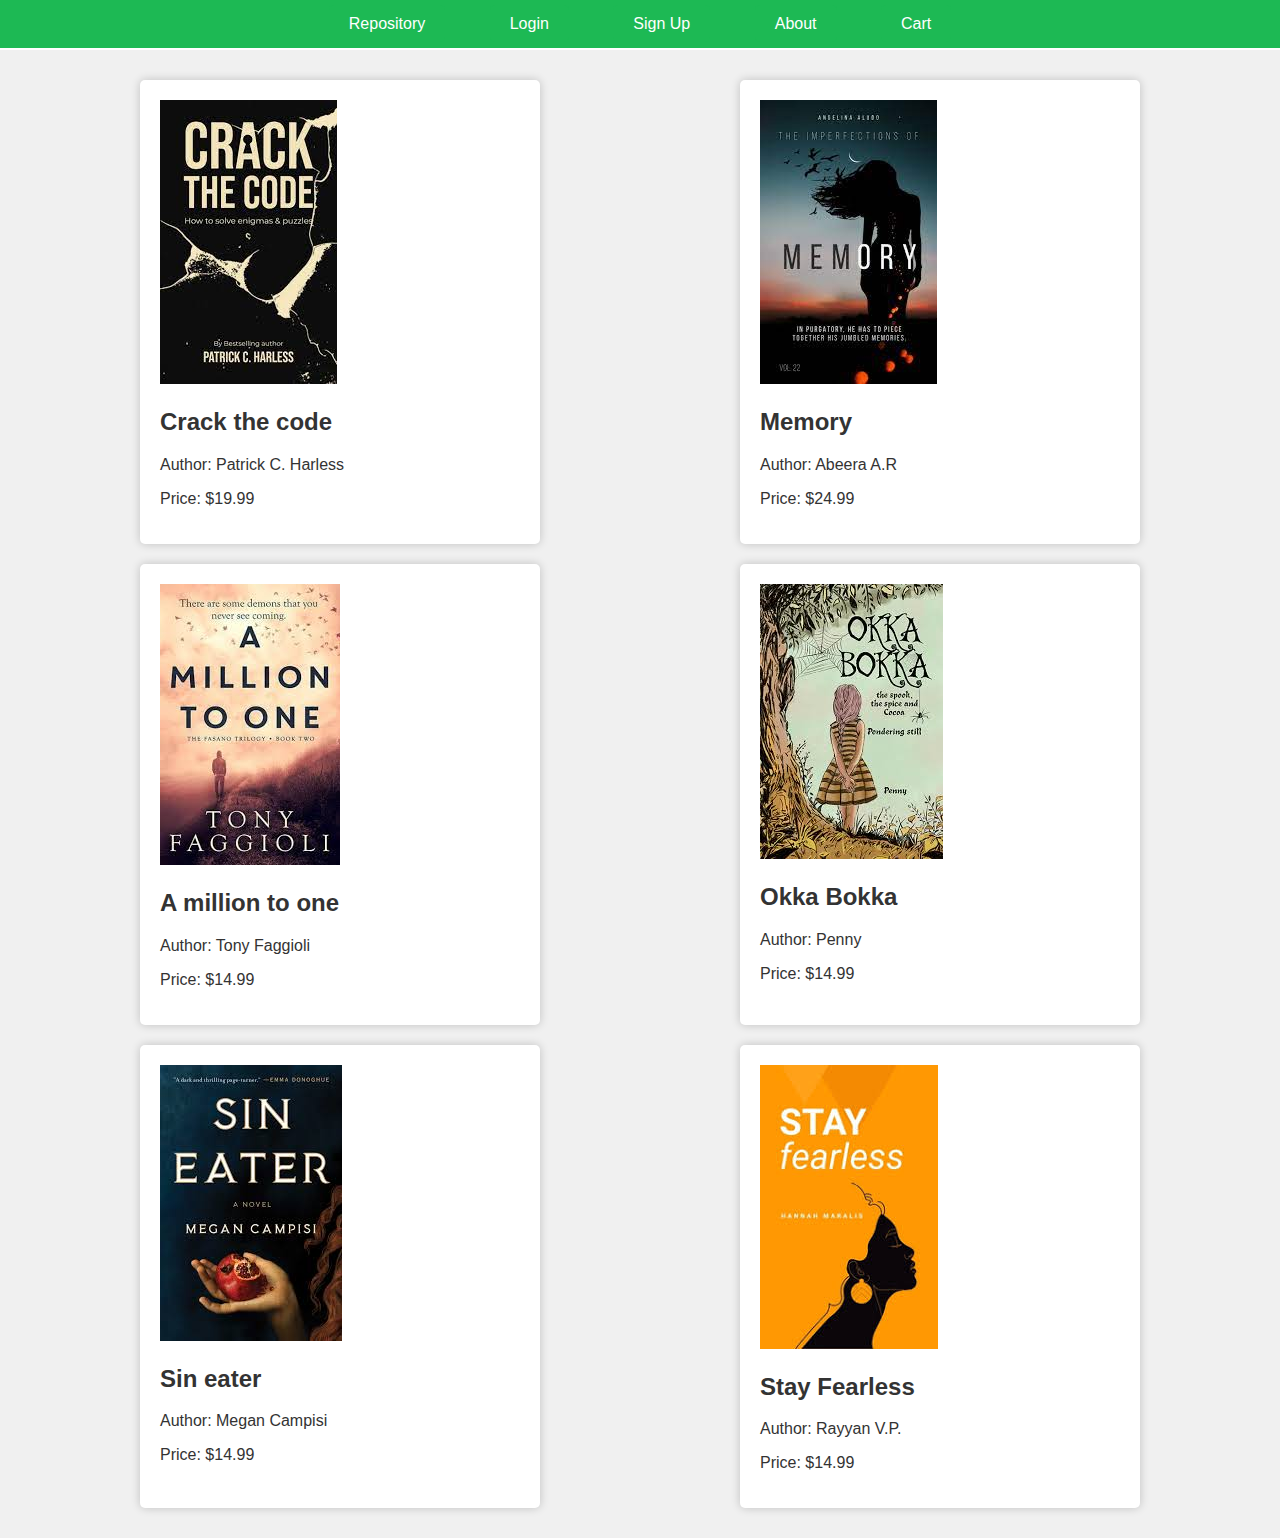
<file: index.html>
<!DOCTYPE html>
<html>
<head>
    <meta charset="UTF-8">
    <title>GreenBookStore - Home</title>
    <style>
      body {
            background-color: #F0F0F0; /* Light Gray background */
            color: #333;
            font-family: Arial, sans-serif;
            margin: 0;
        }
        .container {
            max-width: 1200px;
            margin: 0 auto;
            padding: 20px;
            display: flex;
            flex-wrap: wrap;
            justify-content: space-around;
        }
        .navbar {
            background-color: #1DB954; /* ChatGPT Green */
            padding: 15px 0;
            border-bottom: 2px solid #FFFFFF; /* White border */
            text-align: center;
        }

        
        .navbar a {
            color: #FFFFFF; /* White text color */
            text-decoration: none;
            margin: 0 20px;
            padding: 10px 20px;
            background-color: #1DB954; /* ChatGPT Green */
            border-radius: 5px;
            transition: background-color 0.3s;
        }
        .navbar a:hover {
            background-color: #0E8D4A; /* Slightly darker green on hover */
        }
        .book {
            background-color: white;
            color: #333;
            border-radius: 5px;
            padding: 20px;
            margin: 10px;
            width: 30%;
            box-shadow: 0 0 10px rgba(0, 0, 0, 0.2);
            transition: transform 0.2s;
        }
        .book:hover {
            transform: scale(1.02);
        }
        
    </style>
</head>
<body>
    <div class="navbar">
        
        <a href="repository.html">Repository</a>
        <a href="login.html">Login</a>
        <a href="signup.html">Sign Up</a>
        <a href="about.html">About</a>
        <a href="cart.html">Cart</a>
    </div>
    <div class="container">
        <div class="book">
            <img src="img.jpeg" alt="Book 1">
            <h2>Crack the code</h2>
            <p>Author: Patrick C. Harless</p>
            <p>Price: $19.99</p>
        </div>
        <div class="book">
            <img src="img2.jpeg" alt="Book 2">
            <h2>Memory</h2>
            <p>Author: Abeera A.R</p>
            <p>Price: $24.99</p>
        </div>
        <div class="book">
            <img src="img4.jpeg" alt="Book 3">
            <h2>A million to one</h2>
            <p>Author: Tony Faggioli</p>
            <p>Price: $14.99</p>
        </div>

        <div class="book">
            <img src="img5.jpeg" alt="Book 3">
            <h2>Okka Bokka</h2>
            <p>Author: Penny</p>
            <p>Price: $14.99</p>
        </div>

        <div class="book">
            <img src="img6.jpeg" alt="Book 3">
            <h2>Sin eater</h2>
            <p>Author: Megan Campisi</p>
            <p>Price: $14.99</p>
        </div>

        <div class="book">
            <img src="img8.jpeg" alt="Book 3">
            <h2>Stay Fearless</h2>
            <p>Author: Rayyan V.P.</p>
            <p>Price: $14.99</p>
        </div>


        <!-- Add more book cards here -->
    </div>
</body>
</html>
</file>
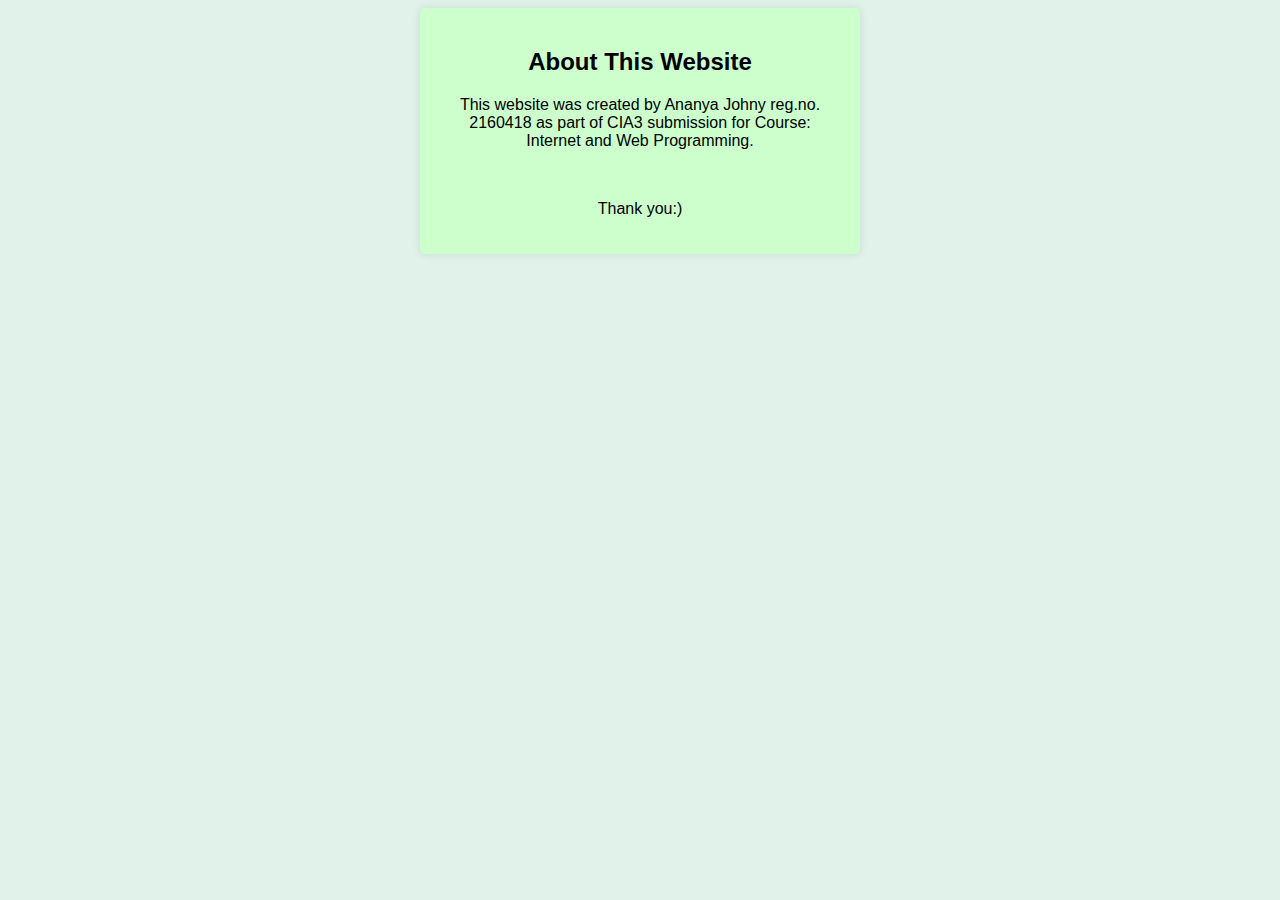
<file: about.html>
<!DOCTYPE html>
<html>
<head>
    <title>About This Website</title>
    <style>
        body {
            font-family: Arial, sans-serif;
            background-color: #e0f2e9; /* Light green background color */
            text-align: center;
        }

        .container {
            max-width: 400px;
            margin: 0 auto;
            padding: 20px;
            background: #ccffcc; /* Pale green container background */
            border-radius: 5px;
            box-shadow: 0 0 10px rgba(0, 0, 0, 0.1);
        }

        h2 {
            text-align: center;
        }
    </style>
</head>
<body>
    <div class="container">
        <h2>About This Website</h2>
        <p>This website was created by Ananya Johny reg.no. 2160418 as part of CIA3 submission for Course: Internet and Web Programming.</p><br>
        <p>Thank you:)</p>
    </div>
</body>
</html>
</file>
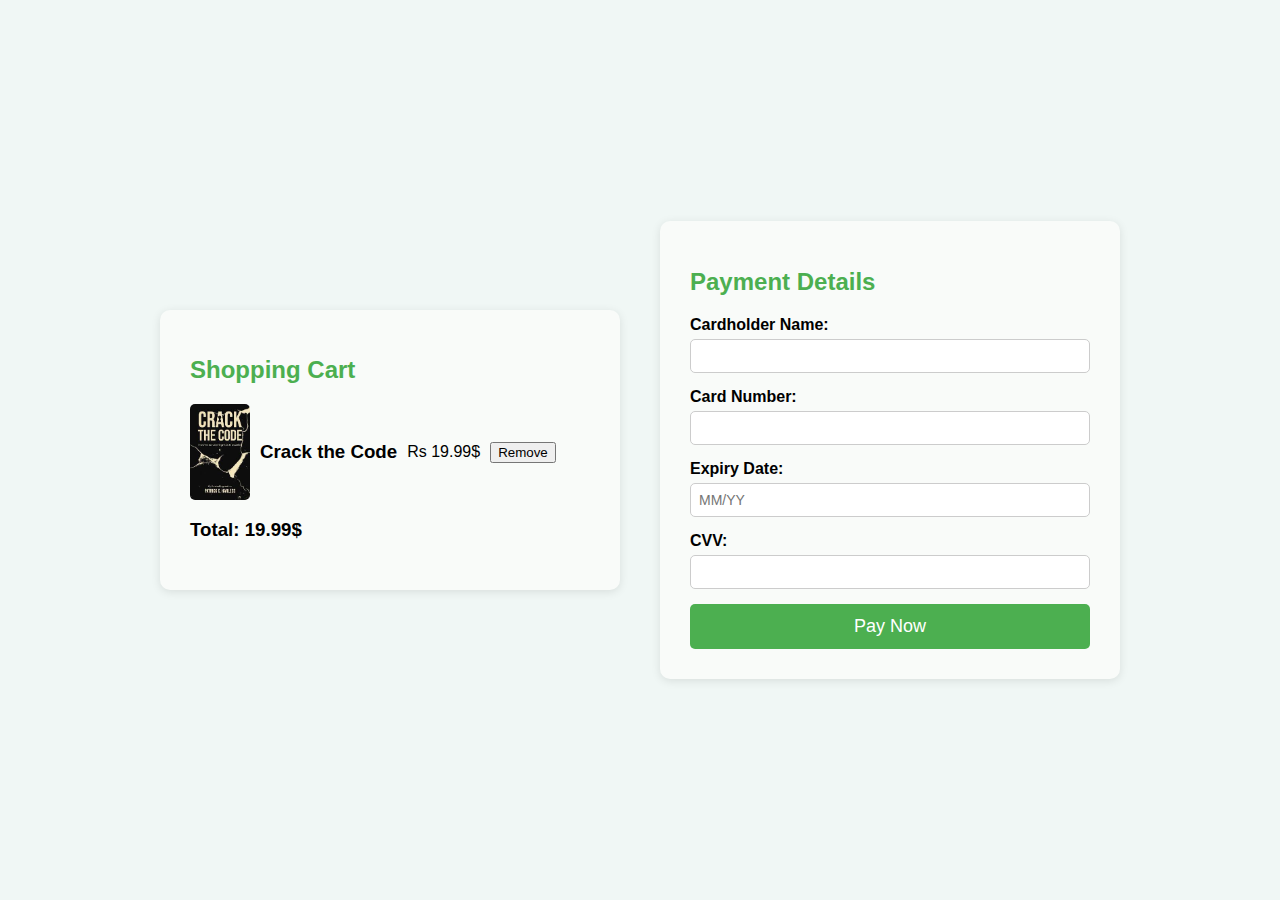
<file: cart.html>
<!DOCTYPE html>
<html>
<head>
  <title>Cart & Payment Portal</title>
  <link rel="stylesheet" type="text/css" href="cart.css">
</head>
<body>
  <div class="cart-container">
    <h1>Shopping Cart</h1>
    <div class="cart-items">
      <div class="item">
        <img src="img.jpeg" alt="Item 1">
        <h3>Crack the Code</h3>
        <p>Rs 19.99$</p>
        <button class="remove-button">Remove</button>
      </div>
      <!-- Add more items here -->
    </div>
    <div class="cart-total">
      <h3>Total: 19.99$</h3>
    </div>
  </div>

  <div class="payment-container">
    <h1>Payment Details</h1>
    <form class="payment-form" id="payment-form" action="cart.php" method="post">
      <div class="form-group">
        <label for="cardholder">Cardholder Name:</label>
        <input type="text" id="cardholder" name="cardholder" required>
      </div>
      <div class="form-group">
        <label for="cardnumber">Card Number:</label>
        <input type="text" id="cardnumber" name="cardnumber" required>
      </div>
      <div class="form-group">
        <label for="expiry">Expiry Date:</label>
        <input type="text" id="expiry" name="expiry" placeholder="MM/YY" required>
      </div>
      <div class="form-group">
        <label for="cvv">CVV:</label>
        <input type="text" id="cvv" name="cvv" required>
      </div>
      <button type="submit">Pay Now</button>
    </form>
  </div>
</body>
</html>
</file>
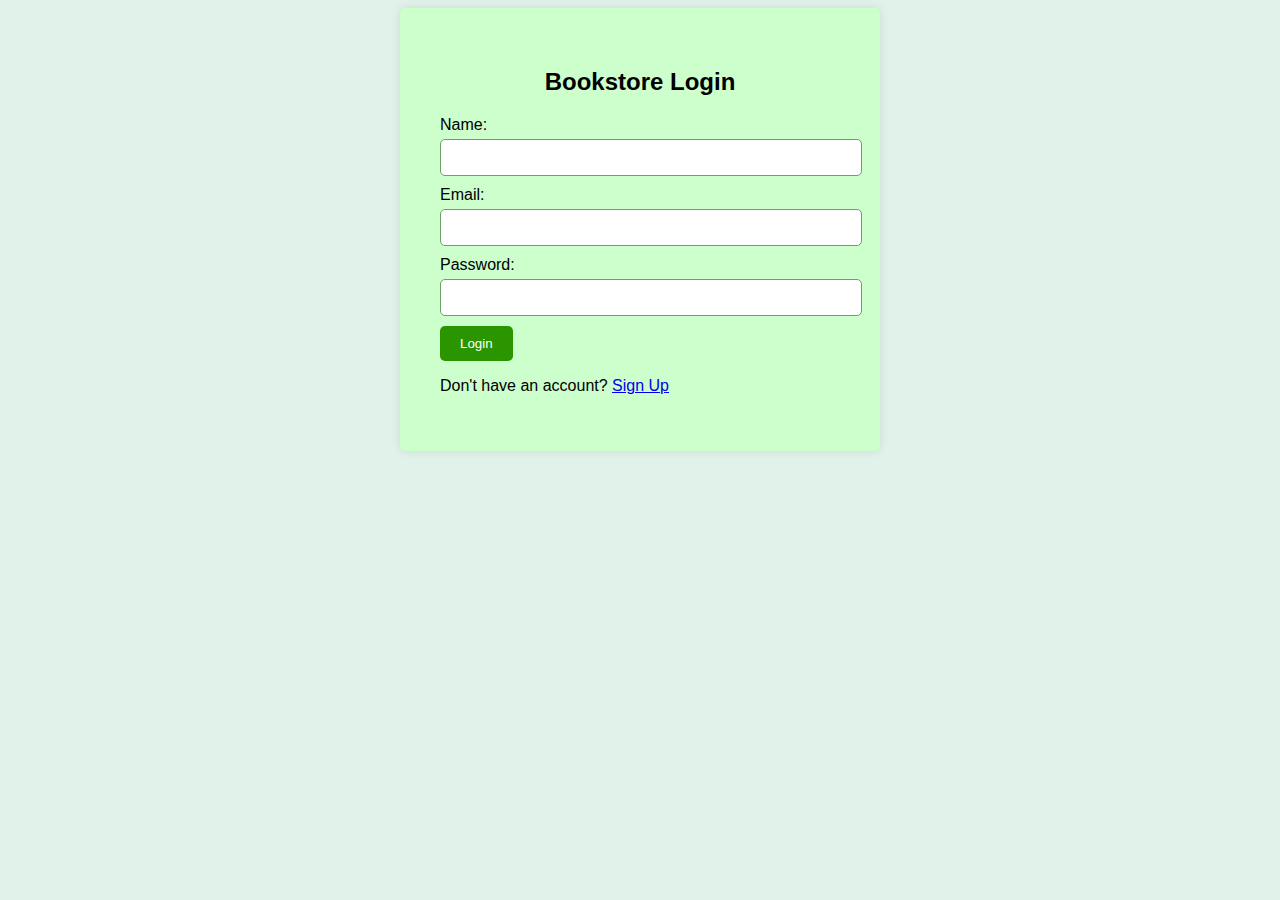
<file: login.html>
<!DOCTYPE html>
<html>
<head>
    <title>Bookstore Login</title>
    <style>
        body {
            font-family: Arial, sans-serif;
            background-color: #e0f2e9; /* Light green background color */
        }

        .container {
            max-width: 400px;
            margin: 0 auto;
            padding: 40px;
            background: #ccffcc; /* Pale green container background */
            border-radius: 5px;
            box-shadow: 0 0 10px rgba(0, 0, 0, 0.1);
        }

        h2 {
            text-align: center;
        }

        label {
            display: block;
            margin-bottom: 5px;
        }

        input[type="text"],
        input[type="email"],
        input[type="password"] {
            width: 100%;
            padding: 10px;
            margin-bottom: 10px;
            border: 1px solid #6ca067; /* Darker green border */
            border-radius: 5px;
        }

        button {
            background: #2b9500; /* Dark green button background */
            color: #fff;
            border: none;
            padding: 10px 20px;
            border-radius: 5px;
            cursor: pointer;
        }

        button:hover {
            background: #1c6600; /* Darker green on hover */
        }

        .error {
            color: #ff0000; /* Red for error messages */
        }
    </style>
</head>
<body>
    <div class="container">
        <h2>Bookstore Login</h2>
        <form id="login-form" action="login.php" method="post">
            <label for="name">Name:</label>
            <input type="text" name="name" id="name" required>

            <label for="email">Email:</label>
            <input type="email" name="email" id="email" required>

            <label for="password">Password:</label>
            <input type="password" name="password" id="password" required>

            <button type="submit" id="login-button">Login</button>
        </form>
        <p class="error" id="error-message"></p>
        <p>Don't have an account? <a href="signup.html">Sign Up</a></p>
    </div>
    
</body>
</html>
</file>
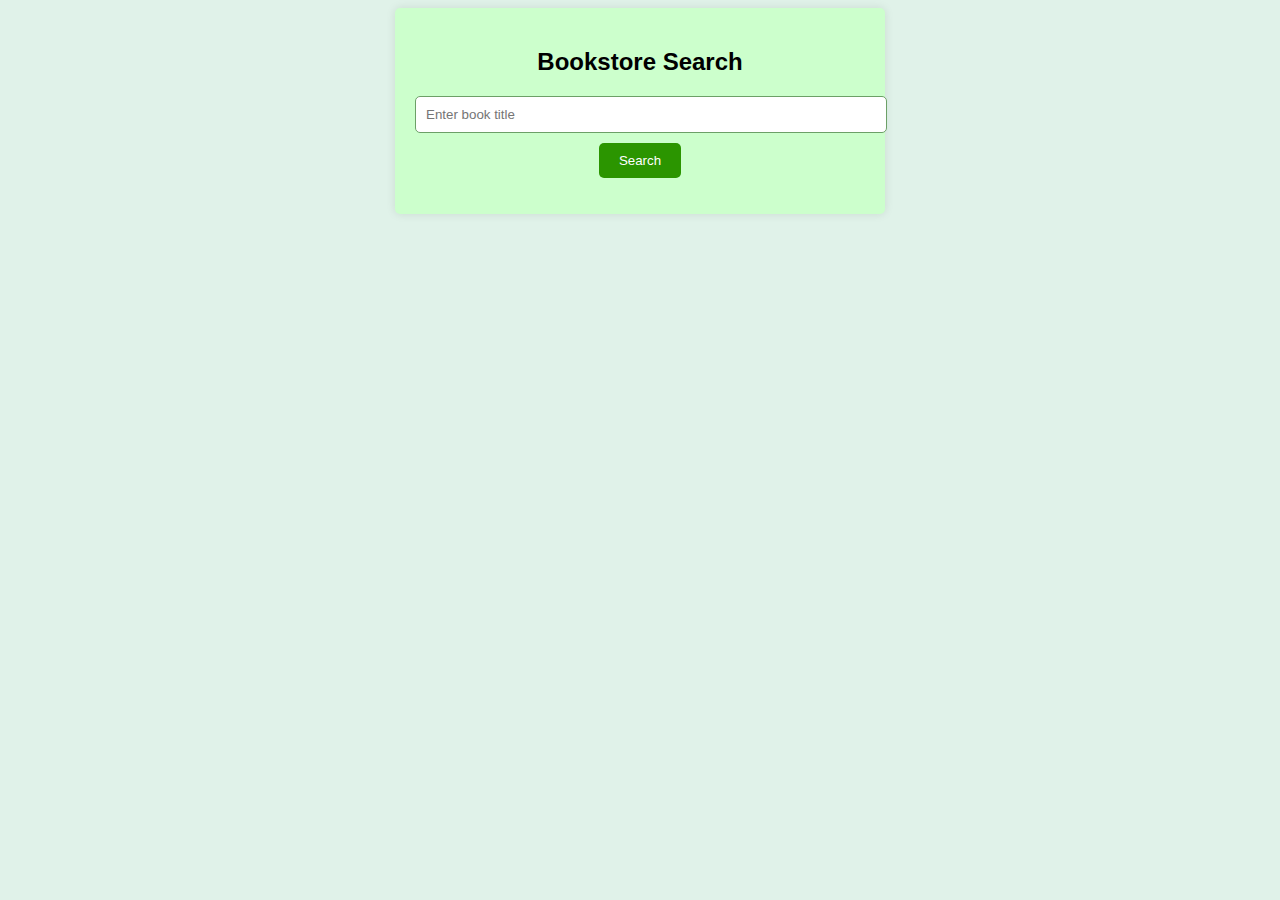
<file: repository.html>
<!DOCTYPE html>
<html>
<head>
    <title>Bookstore Search</title>
    <style>
        body {
            font-family: Arial, sans-serif;
            background-color: #e0f2e9; /* Light green background color */
            text-align: center;
        }

        .container {
            max-width: 450px;
            margin: 0 auto;
            padding: 20px;
            background: #ccffcc; /* Pale green container background */
            border-radius: 5px;
            box-shadow: 0 0 10px rgba(0, 0, 0, 0.1);
        }

        h2 {
            text-align: center;
        }

        input[type="text"] {
            width: 100%;
            padding: 10px;
            margin-bottom: 10px;
            border: 1px solid #6ca067; /* Darker green border */
            border-radius: 5px;
        }

        button {
            background: #2b9500; /* Dark green button background */
            color: #fff;
            border: none;
            padding: 10px 20px;
            border-radius: 5px;
            cursor: pointer;
        }

        button:hover {
            background: #1c6600; /* Darker green on hover */
        }
    </style>
</head>
<body>
    <div class="container">
        <h2>Bookstore Search</h2>
        <input type="text" id="book-title" placeholder="Enter book title">
        <button id="search-button">Search</button>
        <p id="result"></p>
    </div>

    <script>
        const searchButton = document.getElementById("search-button");
        const bookTitleInput = document.getElementById("book-title");
        const result = document.getElementById("result");

        searchButton.addEventListener("click", function() {
            const bookTitle = bookTitleInput.value;
            // Send a request to the PHP script to search for the book by title
            fetch("repository.php?title=" + bookTitle)
                .then(response => response.json())
                .then(data => {
                    if (data.success) {
                        const bookDetails = data.book;
                        result.innerHTML = `<b>Book Name:</b> ${bookDetails.book_name}<br>`;
                        result.innerHTML += `<b>Author Name:</b> ${bookDetails.author_name}<br>`;
                        result.innerHTML += `<b>Price:</b> ${bookDetails.book_price}`;
                    } else {
                        result.textContent = "Book not found in the repository.";
                    }
                })
                .catch(error => {
                    console.error(error);
                    result.textContent = "An error occurred while searching for the book.";
                });
        });
    </script>
</body>
</html>
</file>
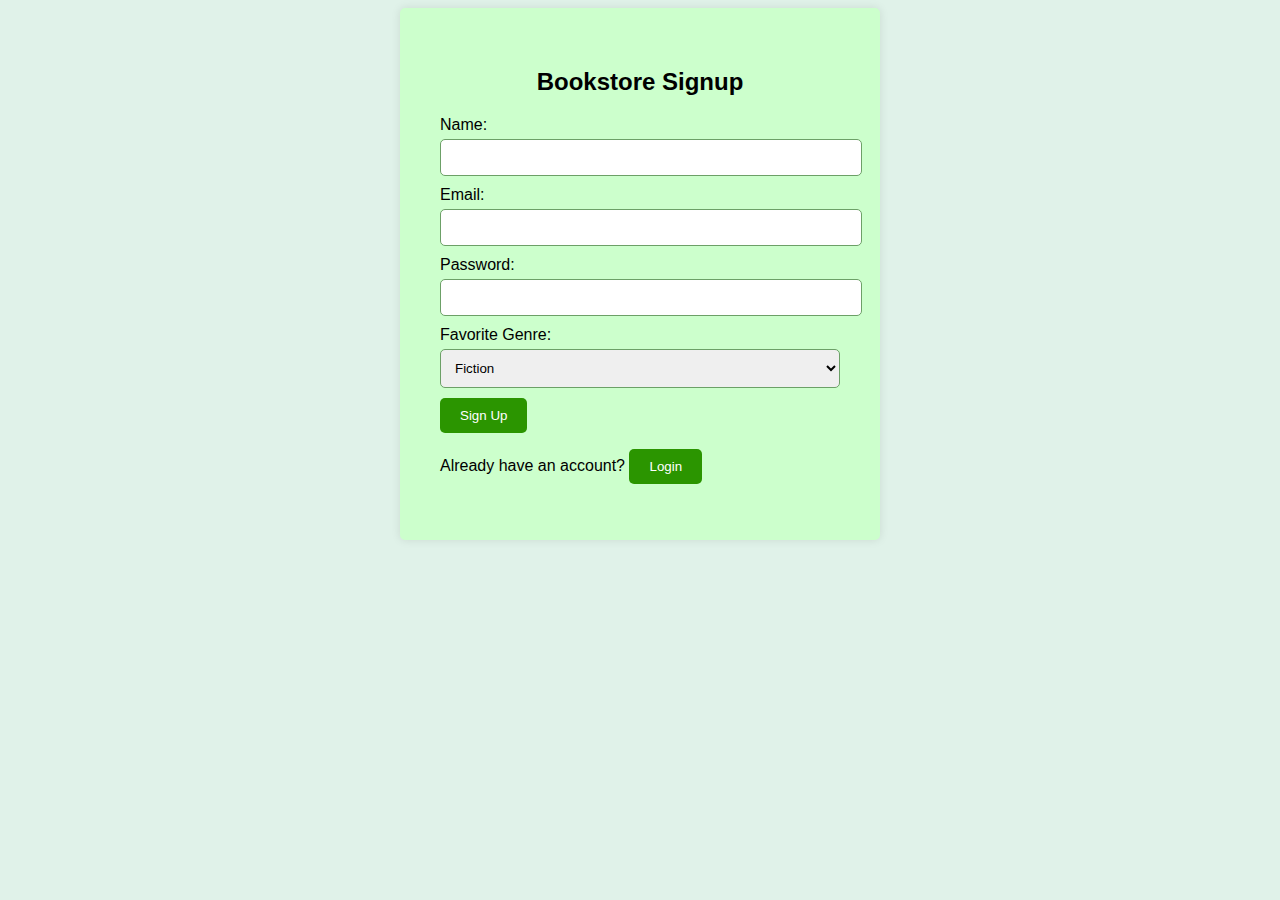
<file: signup.html>
<!DOCTYPE html>
<html>
<head>
    <title>Bookstore Signup</title>
    <style>
        body {
            font-family: Arial, sans-serif;
            background-color: #e0f2e9; /* Light green background color */
        }

        .container {
            max-width: 400px;
            margin: 0 auto;
            padding: 40px;
            background: #ccffcc; /* Pale green container background */
            border-radius: 5px;
            box-shadow: 0 0 10px rgba(0, 0, 0, 0.1);
        }

        h2 {
            text-align: center;
        }

        label {
            display: block;
            margin-bottom: 5px;
        }

        input[type="text"],
        input[type="email"],
        input[type="password"],
        select {
            width: 100%;
            padding: 10px;
            margin-bottom: 10px;
            border: 1px solid #6ca067; /* Darker green border */
            border-radius: 5px;
        }

        button {
            background: #2b9500; /* Dark green button background */
            color: #fff;
            border: none;
            padding: 10px 20px;
            border-radius: 5px;
            cursor: pointer;
        }

        button:hover {
            background: #1c6600; /* Darker green on hover */
        }

        .error {
            color: #ff0000; /* Red for error messages */
        }
    </style>
</head>
<body>
    <div class="container">
        <h2>Bookstore Signup</h2>
        <form id="signup-form" action="signup.php" method="post">
            <label for="name">Name:</label>
            <input type="text" name="name" id="name" required>

            <label for="email">Email:</label>
            <input type="email" name="email" id="email" required>

            <label for="password">Password:</label>
            <input type="password" name="password" id="password" required>

            <label for="genre">Favorite Genre:</label>
            <select name="genre" id="genre">
                <option value="fiction">Fiction</option>
                <option value="nonfiction">Non-Fiction</option>
                <option value="mystery">Mystery</option>
                <option value="fantasy">Fantasy</option>
                <option value="sciencefiction">Science Fiction</option>
            </select>

            <button type="submit" id="signup-button">Sign Up</button>
        </form>
        <p class="error" id="error-message"></p>
        <p>Already have an account? <button id="login-link" href="login.html">Login</button></p>
    </div>

    <script>
        document.getElementById("signup-button").addEventListener("click", function(event) {
            event.preventDefault(); // Prevent the form from submitting automatically

            // Basic client-side validation
            const name = document.getElementById("name").value;
            const email = document.getElementById("email").value;
            const password = document.getElementById("password").value;

            if (!name || !email || !password) {
                document.getElementById("error-message").textContent = "All fields are required.";
                return;
            }

            // Additional validation can be added here

            // If all validation passes, submit the form
            document.getElementById("signup-form").submit();
        });
    </script>
</body>
</html>
</file>
<file: cart.css>
body {
    font-family: Arial, sans-serif;
    background-color: #f0f7f5; /* Set a very light green background color */
    margin: 0;
    display: flex;
    justify-content: center;
    align-items: center;
    min-height: 100vh; /* Set minimum height to ensure full-screen view */
  }
  
  .cart-container,
  .payment-container {
    background-color: #f9fbf9; /* Set a slight greenish hue background color */
    padding: 30px;
    border-radius: 10px;
    box-shadow: 0 2px 10px rgba(0, 0, 0, 0.1);
    max-width: 400px;
    width: 100%;
    margin: 20px;
  }
  
  h1 {
    font-size: 24px;
    margin-bottom: 20px;
    color: #4CAF50;
  }
  
  .cart-items {
    display: flex;
    flex-direction: column;
    gap: 20px;
  }
  
  .item {
    display: flex;
    align-items: center;
    gap: 10px;
  }
  
  img {
    max-width: 60px;
    height: auto;
    border-radius: 5px;
  }
  
  .cart-total {
    margin-top: 10px;
    font-weight: bold;
  }
  
  .payment-form {
    display: flex;
    flex-direction: column;
    gap: 15px;
  }
  
  .form-group {
    display: flex;
    flex-direction: column;
    gap: 5px;
  }
  
  label {
    font-size: 16px;
    font-weight: bold;
  }
  
  input {
    padding: 8px;
    font-size: 14px;
    border: 1px solid #ccc;
    border-radius: 5px;
  }
  
  button[type="submit"] {
    background-color: #4CAF50;
    color: #fff;
    border: none;
    padding: 12px;
    font-size: 18px;
    border-radius: 5px;
    cursor: pointer;
    transition: background-color 0.3s;
  }
  
  button[type="submit"]:hover {
    background-color: #45a049;
  }
</file>
